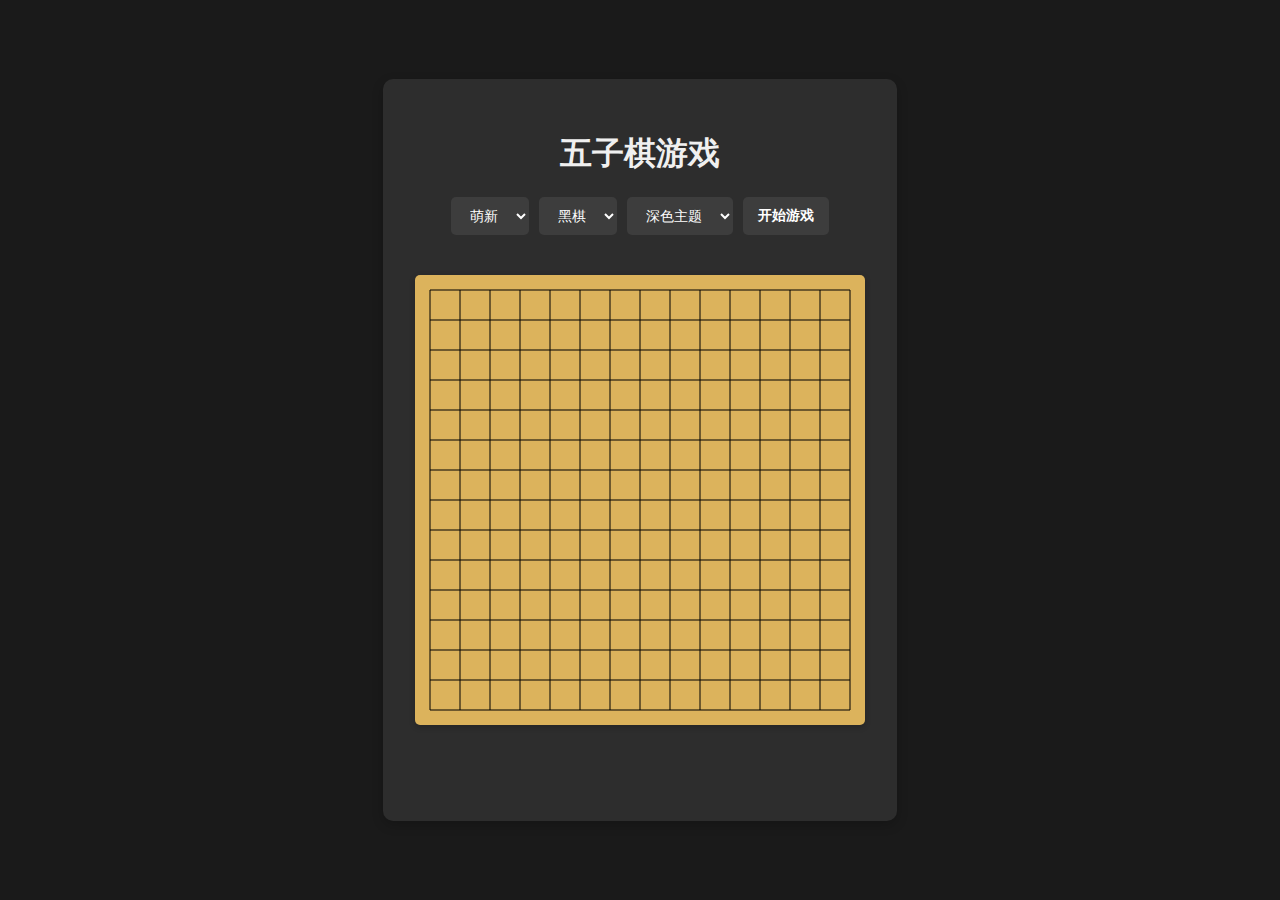
<file: gomoku-game/index.html>
<!DOCTYPE html>
<html>
<head>
    <title>五子棋游戏</title>
    <link rel="stylesheet" href="style.css">
</head>
<body class="dark-theme">
    <div class="game-container">
        <h1>五子棋游戏</h1>
        <div class="settings">
            <select id="ai-level">
                <option value="beginner">萌新</option>
                <option value="master">棋士</option>
                <option value="expert">宗师</option>
                <option value="godlike">棋圣</option>
            </select>
            <select id="player-color">
                <option value="black">黑棋</option>
                <option value="white">白棋</option>
            </select>
            <select id="theme-selector">
                <option value="dark">深色主题</option>
                <option value="light">浅色主题</option>
            </select>
            <button id="start-btn" class="btn">开始游戏</button>
        </div>
        <canvas id="board" width="450" height="450"></canvas>
        <div class="status-container">
            <div id="status" class="status-text"></div>
            <button id="win-btn" class="win-btn">黑棋胜利，再来一局</button>
        </div>
    </div>
    <div id="confetti-container"></div>
    <script src="game.js"></script>
</body>
</html>
</file>
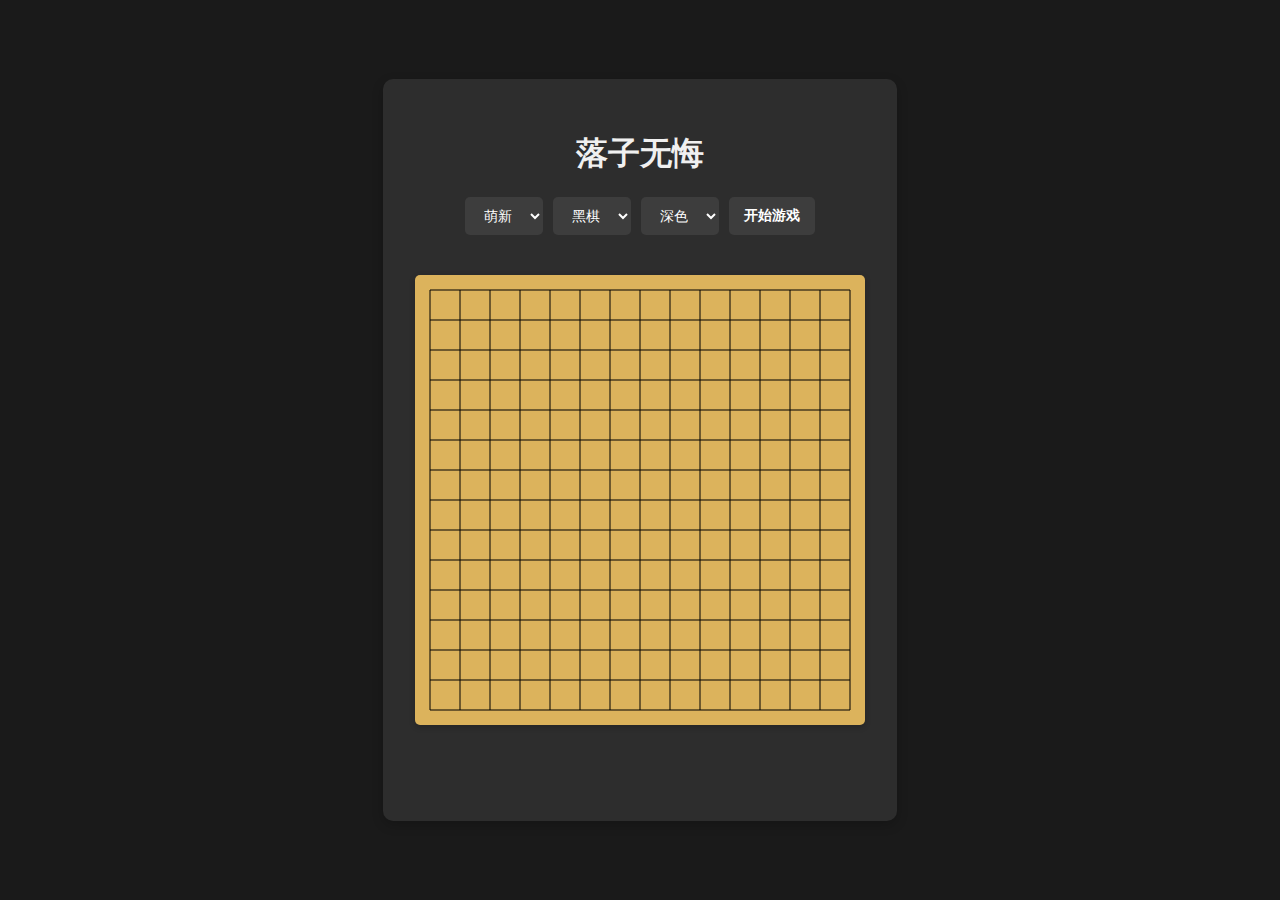
<file: gomoku/index.html>
<!DOCTYPE html>
<html>
<head>
    <title>五子棋游戏</title>
    <meta charset="UTF-8" name="viewport" content="width=device-width, initial-scale=1.0, maximum-scale=1.0, user-scalable=no">
    <link rel="stylesheet" href="style.css">
</head>
<body class="dark-theme">
    <div class="game-container">
        <h1>落子无悔</h1>
        <div class="settings">
            <select id="ai-level" title="AI难度">
                <option value="beginner">萌新</option>
                <option value="master">棋士</option>
                <option value="expert">宗师</option>
                <option value="godlike">棋圣</option>
            </select>
            <select id="player-color" title="执棋颜色">
                <option value="black">黑棋</option>
                <option value="white">白棋</option>
            </select>
            <select id="theme-selector" title="主题颜色">
                <option value="dark">深色</option>
                <option value="light">浅色</option>
            </select>
            <button id="start-btn" class="btn" title="开始游戏">开始游戏</button>
        </div>
        <canvas id="board" width="450" height="450"></canvas>
        <div class="status-container">
            <div id="status" class="status-text"></div>
            <button id="win-btn" class="win-btn">黑棋胜利，再来一局</button>
        </div>
    </div>
    <div id="confetti-container"></div>
    <script src="game.js"></script>
</body>
</html>
</file>
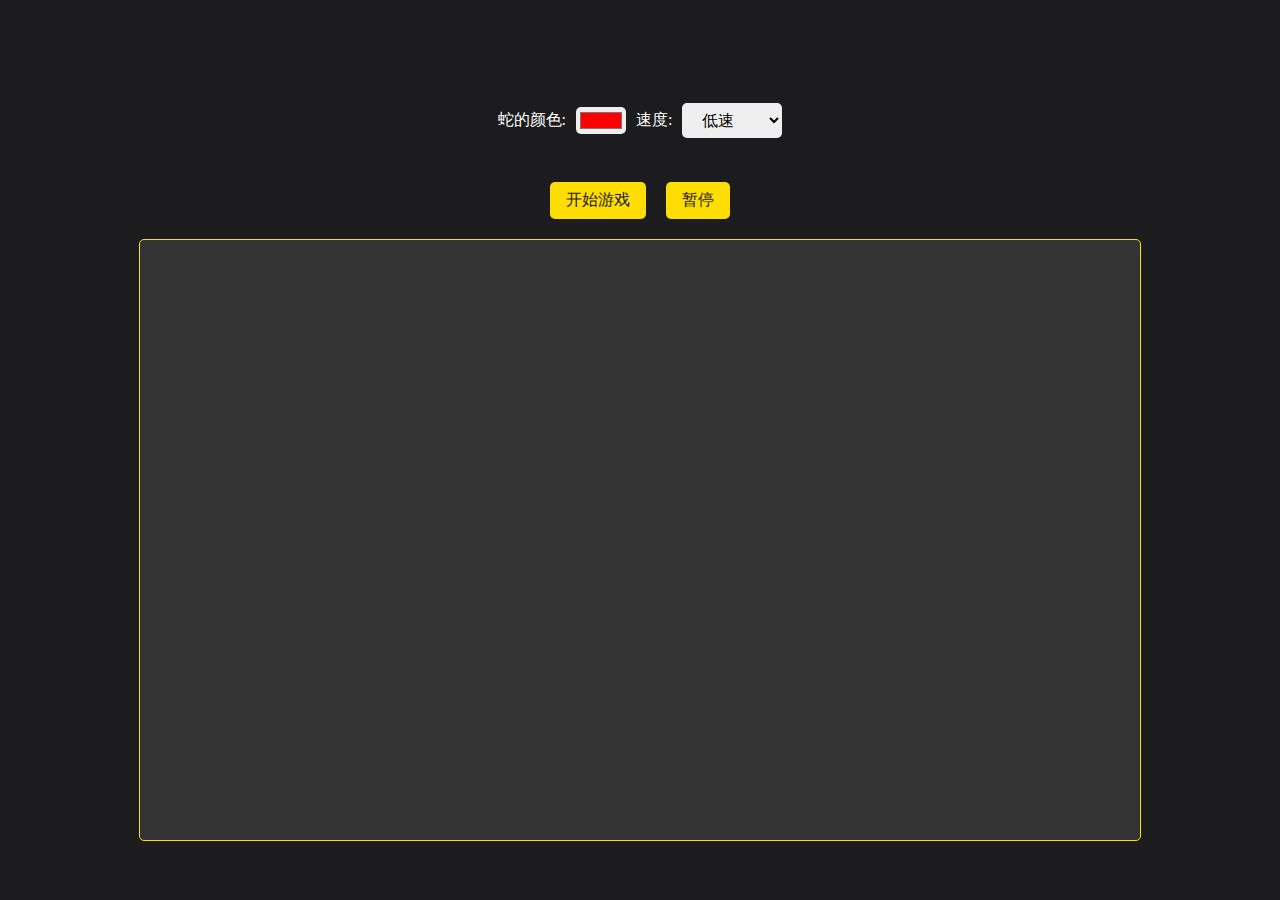
<file: snake-game/index.html>
<!DOCTYPE html>
<html>

<head>
    <title>彩色贪吃蛇</title>
    <!-- <link rel="stylesheet" href="style.css"> -->
    <style>
        /* 引入游戏化字体 */
        @font-face {
            font-family: 'PressStart2P';
            src: url('https://fonts.gstatic.com/s/pressstart2p/v14/e3t4euO8T-267oIAQAu6jDQyK3nVivNm4I81.woff2') format('woff2');
        }

        body {
            margin: 0;
            display: flex;
            flex-direction: column;
            align-items: center;
            justify-content: center;
            min-height: 100vh;
            background-color: #1c1c1e;
            color: #fff;
        }

        .game-container {
            text-align: center;
        }

        .controls {
            margin: 20px 0;
            display: flex;
            flex-direction: column;
            align-items: center;
        }
/* 
        .controls > div {
            margin-bottom: 15px;
        }

        label {
            margin-right: 10px;
        } */

        button {
            padding: 8px 16px;
            margin: 0 10px;
            font-size: 16px;
            cursor: pointer;
            background-color: #fedd03;
            color: #1c1c1e;
            border: none;
            border-radius: 5px;
            transition: background-color 0.3s ease;
        }

        button:hover {
            background-color: #f52d00;
            color: #fff;
        }

        #colorPicker {
            margin: 0 10px;
            border: none;
            border-radius: 5px;
            cursor: pointer;
        }

        .speed-controls {
            margin: 15px 0;
            display: flex;
            justify-content: center; /* 保持水平居中 */
            align-items: center; /* 垂直居中 */
            gap: 10px;
        }

        .speed-controls select {
            padding: 8px 16px;
            font-size: 16px;
            border: none;
            border-radius: 5px;
            cursor: pointer;
        }

        .start-pause-buttons {
            margin-top: 20px;
            display: flex;
            justify-content: center;
        }

        .canvas-container {
            position: relative;
            display: flex;
            justify-content: center;
            align-items: center;
        }

        #gameCanvas {
            border: 1px solid #fedd03;
            background-color: #333;
            border-radius: 5px;
        }

        #countdown {
            font-family: 'PressStart2P', cursive;
            font-weight: bold;
            font-size: 100px;
            position: absolute;
            top: 50%;
            left: 50%;
            transform: translate(-50%, -50%);
            z-index: 1; /* 确保在 gameCanvas 之上 */
            /* 设置文字渐变色 */
            background-image: linear-gradient(to right, #fedd03, #f52d00);
            -webkit-background-clip: text;
            background-clip: text;
            -webkit-text-fill-color: transparent;
        }
    </style>
</head>

<body>
    <div class="game-container">
        <div class="controls">
            <div style="display: flex; justify-content: center; align-items: center;">
                <p>蛇的颜色: </p>
                <input type="color" id="colorPicker" value="#ff0000">
                <div class="speed-controls">
                    <p>速度:</p>
                    <select id="speedSelect" onchange="setSpeed(this.value)">
                        <option value="lowest">超低速</option>
                        <option value="low" selected>低速</option>
                        <option value="medium">中速</option>
                        <option value="high">高速</option>
                    </select>
                </div>
            </div>
            <div class="start-pause-buttons">
                <button id="startBtn" onclick="startGame()">开始游戏</button>
                <button id="pauseBtn" onclick="togglePause()">暂停</button>
            </div>
        </div>
        <div class="canvas-container">
            <div id="countdown"></div>
            <canvas id="gameCanvas" width="1000" height="600"></canvas>
        </div>
    </div>
    <script src="game.js"></script>
</body>

</html>
</file>
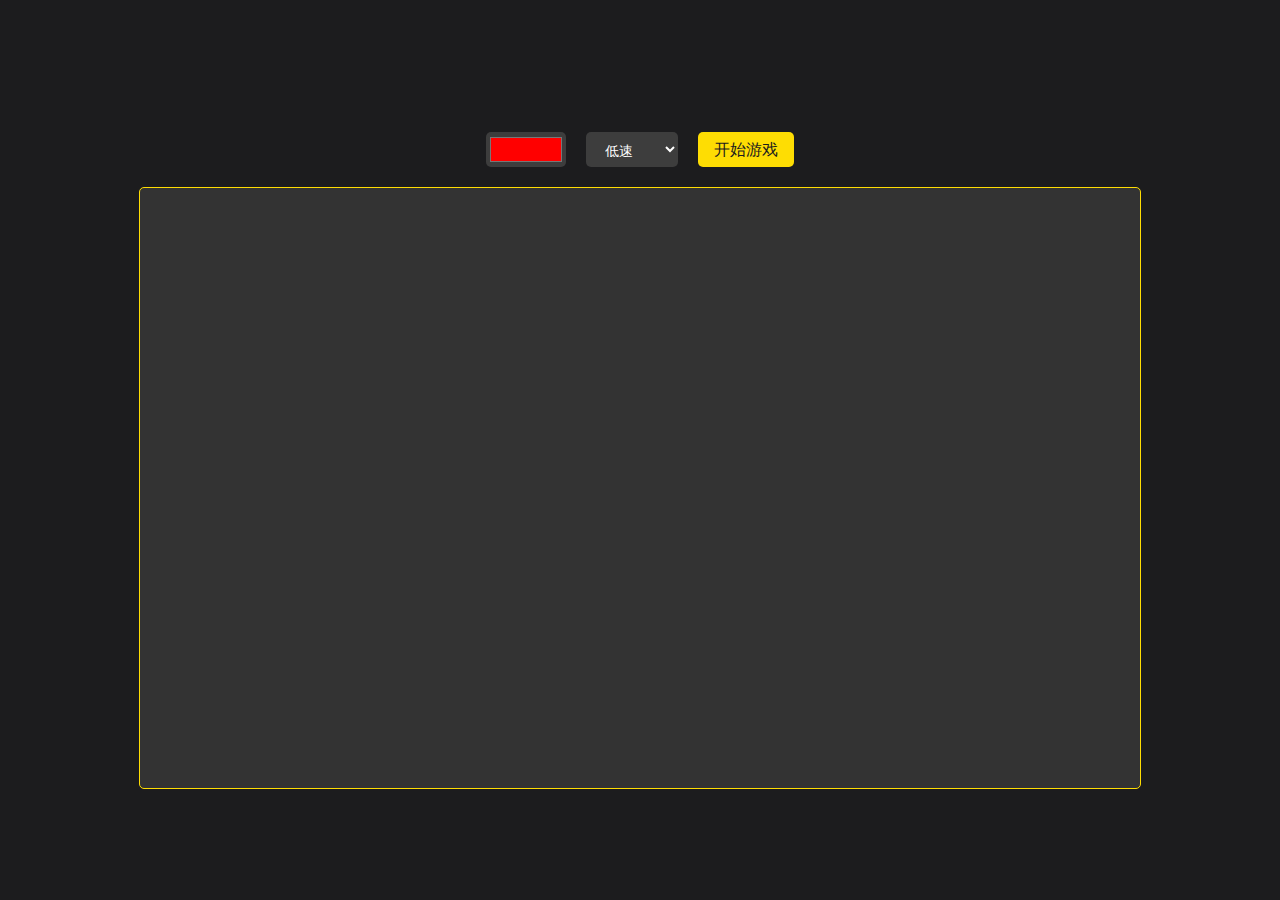
<file: snake/index.html>
<!DOCTYPE html>
<html>

<head>
    <title>吃不胖的贪吃蛇</title>
    <meta charset="UTF-8" name="viewport" content="width=device-width, initial-scale=1.0, maximum-scale=1.0, user-scalable=no">

    <!-- <link rel="stylesheet" href="style.css"> -->
    <style>
        /* 引入游戏化字体 */
        @font-face {
            font-family: 'PressStart2P';
            src: url('https://fonts.gstatic.com/s/pressstart2p/v14/e3t4euO8T-267oIAQAu6jDQyK3nVivNm4I81.woff2') format('woff2');
        }

        body {
            margin: 0;
            display: flex;
            flex-direction: column;
            align-items: center;
            justify-content: center;
            min-height: 100vh;
            background-color: #1c1c1e;
            color: #fff;
        }

        .game-container {
            text-align: center;
        }

        .controls {
            margin: 20px 0;
            display: flex;
            justify-content: center;
            align-items: center;
            gap: 20px;
        }

        #gameControlBtn {
            padding: 8px 16px;
            font-size: 16px;
            height: 35px;
            cursor: pointer;
            background-color: #fedd03;
            color: #1c1c1e;
            border: none;
            border-radius: 5px;
            transition: background-color 0.3s ease;
        }

        #gameControlBtn:hover {
            background-color: #f52d00;
            color: #fff;
        }

        #colorPicker {
            /* margin: 0 20px; */
            height: 35px;
            width: 80px;
            border: none;
            border-radius: 5px;
            cursor: pointer;
            background-color: #3d3d3d;
            color: #fff;
        }

        select {
            padding: 10px 15px;
            height: 35px;
            border-radius: 5px;
            border: none;
            font-size: 14px;
            cursor: pointer;
            transition: all 0.2s;
            background-color: #3d3d3d;
            color: #fff;
        }

        .speed-controls {
            margin: 15px 0;
            display: flex;
            justify-content: center; /* 保持水平居中 */
            align-items: center; /* 垂直居中 */
            gap: 10px;
        }

        .speed-controls select {
            padding: 8px 16px;
            font-size: 16px;
            border: none;
            border-radius: 5px;
            cursor: pointer;
        }

        .start-pause-buttons {
            margin-top: 20px;
            display: flex;
            justify-content: center;
        }

        .canvas-container {
            position: relative;
            display: flex;
            justify-content: center;
            align-items: center;
        }

        #gameCanvas {
            border: 1px solid #fedd03;
            background-color: #333;
            border-radius: 5px;
        }

        #countdown {
            font-family: 'PressStart2P', cursive;
            font-weight: bold;
            font-size: 100px;
            position: absolute;
            top: 50%;
            left: 50%;
            transform: translate(-50%, -50%);
            z-index: 1; /* 确保在 gameCanvas 之上 */
            /* 设置文字渐变色 */
            background-image: linear-gradient(to right, #fedd03, #f52d00);
            -webkit-background-clip: text;
            background-clip: text;
            -webkit-text-fill-color: transparent;
        }
    </style>
</head>

<body>
    <div class="game-container">
        <div class="controls">
            <input type="color" id="colorPicker" value="#ff0000">
            <select id="speedSelect" onchange="setSpeed(this.value); this.blur();">
                <option value="lowest">超低速</option>
                <option value="low" selected>低速</option>
                <option value="medium">中速</option>
                <option value="high">高速</option>
            </select>
            <button id="gameControlBtn" onclick="toggleGameState(); this.blur();">开始游戏</button>
        </div>
        <div class="canvas-container">
            <div id="countdown"></div>
            <canvas id="gameCanvas" width="1000" height="600"></canvas>
        </div>
    </div>
    <script src="game.js"></script>
</body>

</html>
</file>
<file: gomoku-game/style.css>
:root {
    --dark-bg: #1a1a1a;
    --dark-text: #f0f0f0;
    --dark-panel: #2d2d2d;
    --light-bg: #f5f5f5;
    --light-text: #333;
    --light-panel: #fff;
}

body {
    font-family: 'Microsoft YaHei', sans-serif;
    display: flex;
    justify-content: center;
    align-items: center;
    min-height: 100vh;
    margin: 0;
    transition: all 0.3s ease;
}

body.dark-theme {
    background-color: var(--dark-bg);
    color: var(--dark-text);
}

body.light-theme {
    background-color: var(--light-bg);
    color: var(--light-text);
}

.game-container {
    text-align: center;
    background-color: var(--dark-panel);
    padding: 2rem;
    border-radius: 10px;
    box-shadow: 0 4px 12px rgba(0, 0, 0, 0.2);
}

body.light-theme .game-container {
    background-color: var(--light-panel);
    box-shadow: 0 4px 12px rgba(0, 0, 0, 0.1);
}

canvas {
    background-color: #dcb35c;
    margin: 20px 0;
    border-radius: 5px;
    box-shadow: 0 2px 6px rgba(0, 0, 0, 0.2);
}

.settings {
    margin-bottom: 20px;
    display: flex;
    gap: 10px;
    flex-wrap: wrap;
    justify-content: center;
}

select, .btn {
    padding: 10px 15px;
    border-radius: 5px;
    border: none;
    font-size: 14px;
    cursor: pointer;
    transition: all 0.2s;
}

body.dark-theme select, 
body.dark-theme .btn {
    background-color: #3d3d3d;
    color: #fff;
}

body.light-theme select,
body.light-theme .btn {
    background-color: #f0f0f0;
    color: #333;
    border: 1px solid #ddd;
}

.btn {
    background-color: #4a6fa5;
    color: white;
    font-weight: bold;
}

.btn:hover {
    transform: translateY(-2px);
    box-shadow: 0 2px 8px rgba(0, 0, 0, 0.2);
}

.status-container {
    position: relative;
    height: 40px;
    width: 100%;
    text-align: center;
}

.status-text {
    font-size: 1.2em;
    font-weight: bold;
    border-radius: 5px;
    height: 40px;
    display: flex;
    align-items: center;
    justify-content: center;
    min-width: 200px;
}

.win-btn {
    display: none;
    position: absolute;
    left: 50%;
    top: 50%;
    transform: translate(-50%, -50%);
    width: 200px;
    height: 40px;
    background: linear-gradient(135deg, #ff8a00, #e52e71);
    color: white;
    border: none;
    border-radius: 20px;
    font-size: 16px;
    font-weight: bold;
    cursor: pointer;
    z-index: 10;
    box-shadow: 0 4px 8px rgba(0, 0, 0, 0.2);
    animation: breath 1.5s infinite ease-in-out;
}

@keyframes breath {
    0%, 100% {
        transform: translate(-50%, -50%) scale(1);
    }
    50% {
        transform: translate(-50%, -50%) scale(1.05);
    }
}

.win-btn.show {
    display: block;
}

.win-btn.show + .status-text {
    display: none;
}

.confetti {
    position: absolute;
    width: 10px;
    height: 10px;
    background-color: #f00;
    opacity: 0.7;
    animation: fall linear forwards;
}

@keyframes fall {
    from {
        transform: translateY(0) rotate(0deg);
        opacity: 1;
    }
    to {
        transform: translateY(100vh) rotate(720deg);
        opacity: 0.2;
    }
}
</file>
<file: gomoku/style.css>
:root {
    --dark-bg: #1a1a1a;
    --dark-text: #f0f0f0;
    --dark-panel: #2d2d2d;
    --light-bg: #f5f5f5;
    --light-text: #333;
    --light-panel: #fff;
}

body {
    font-family: 'Microsoft YaHei', sans-serif;
    display: flex;
    justify-content: center;
    align-items: center;
    min-height: 100vh;
    margin: 0;
    transition: all 0.3s ease;
}

body.dark-theme {
    background-color: var(--dark-bg);
    color: var(--dark-text);
}

body.light-theme {
    background-color: var(--light-bg);
    color: var(--light-text);
}

.game-container {
    text-align: center;
    background-color: var(--dark-panel);
    padding: 2rem;
    border-radius: 10px;
    box-shadow: 0 4px 12px rgba(0, 0, 0, 0.2);
}

body.light-theme .game-container {
    background-color: var(--light-panel);
    box-shadow: 0 4px 12px rgba(0, 0, 0, 0.1);
}

canvas {
    background-color: #dcb35c;
    margin: 20px 0;
    border-radius: 5px;
    box-shadow: 0 2px 6px rgba(0, 0, 0, 0.2);
}

.settings {
    margin-bottom: 20px;
    display: flex;
    gap: 10px;
    flex-wrap: wrap;
    justify-content: center;
}

select, .btn {
    padding: 10px 15px;
    border-radius: 5px;
    border: none;
    font-size: 14px;
    cursor: pointer;
    transition: all 0.2s;
}

body.dark-theme select, 
body.dark-theme .btn {
    background-color: #3d3d3d;
    color: #fff;
}

body.light-theme select,
body.light-theme .btn {
    background-color: #f0f0f0;
    color: #333;
    border: 1px solid #ddd;
}

.btn {
    background-color: #4a6fa5;
    color: white;
    font-weight: bold;
}

.btn:hover {
    transform: translateY(-2px);
    box-shadow: 0 2px 8px rgba(0, 0, 0, 0.2);
}

.status-container {
    position: relative;
    height: 40px;
    width: 100%;
    text-align: center;
}

.status-text {
    font-size: 1.2em;
    font-weight: bold;
    border-radius: 5px;
    height: 40px;
    display: flex;
    align-items: center;
    justify-content: center;
    min-width: 200px;
}

.win-btn {
    display: none;
    position: absolute;
    left: 50%;
    top: 50%;
    transform: translate(-50%, -50%);
    width: 200px;
    height: 40px;
    background: linear-gradient(135deg, #ff8a00, #e52e71);
    color: white;
    border: none;
    border-radius: 20px;
    font-size: 16px;
    font-weight: bold;
    cursor: pointer;
    z-index: 10;
    box-shadow: 0 4px 8px rgba(0, 0, 0, 0.2);
    animation: breath 1.5s infinite ease-in-out;
}

@keyframes breath {
    0%, 100% {
        transform: translate(-50%, -50%) scale(1);
    }
    50% {
        transform: translate(-50%, -50%) scale(1.05);
    }
}

.win-btn.show {
    display: block;
}

.win-btn.show + .status-text {
    display: none;
}

.confetti {
    position: absolute;
    width: 10px;
    height: 10px;
    background-color: #f00;
    opacity: 0.7;
    animation: fall linear forwards;
}

@keyframes fall {
    from {
        transform: translateY(0) rotate(0deg);
        opacity: 1;
    }
    to {
        transform: translateY(100vh) rotate(720deg);
        opacity: 0.2;
    }
}


/* 移动端适配 */
@media screen and (max-width: 768px) {
    .game-container {
        width: 100%;
        padding: 1rem;
        box-sizing: border-box;
    }
    
    canvas {
        width: 100%;
        height: auto;
        max-width: 100vw;
        max-height: 100vw;
        margin: 10px 0;
    }
    
    .settings {
        display: flex;
        flex-wrap: nowrap;
        overflow-x: auto;
        gap: 5px;
        padding-bottom: 5px;
        -webkit-overflow-scrolling: touch;
    }
    
    .settings::-webkit-scrollbar {
        display: none;
    }
    
    .settings select, 
    .settings .btn {
        min-width: 80px;
        width: auto;
        flex-shrink: 0;
        padding: 8px 10px;
        font-size: 14px;
    }
    
    #start-btn {
        min-width: 90px;
    }
    
    .status-text{
        font-size: 16px;
    }
}

/* 小屏幕手机适配 */
@media screen and (max-width: 480px) {
    h1 {
        font-size: 1.5em;
        margin-bottom: 10px;
    }
    
    .game-container {
        padding: 0.5rem;
    }
}
</file>
